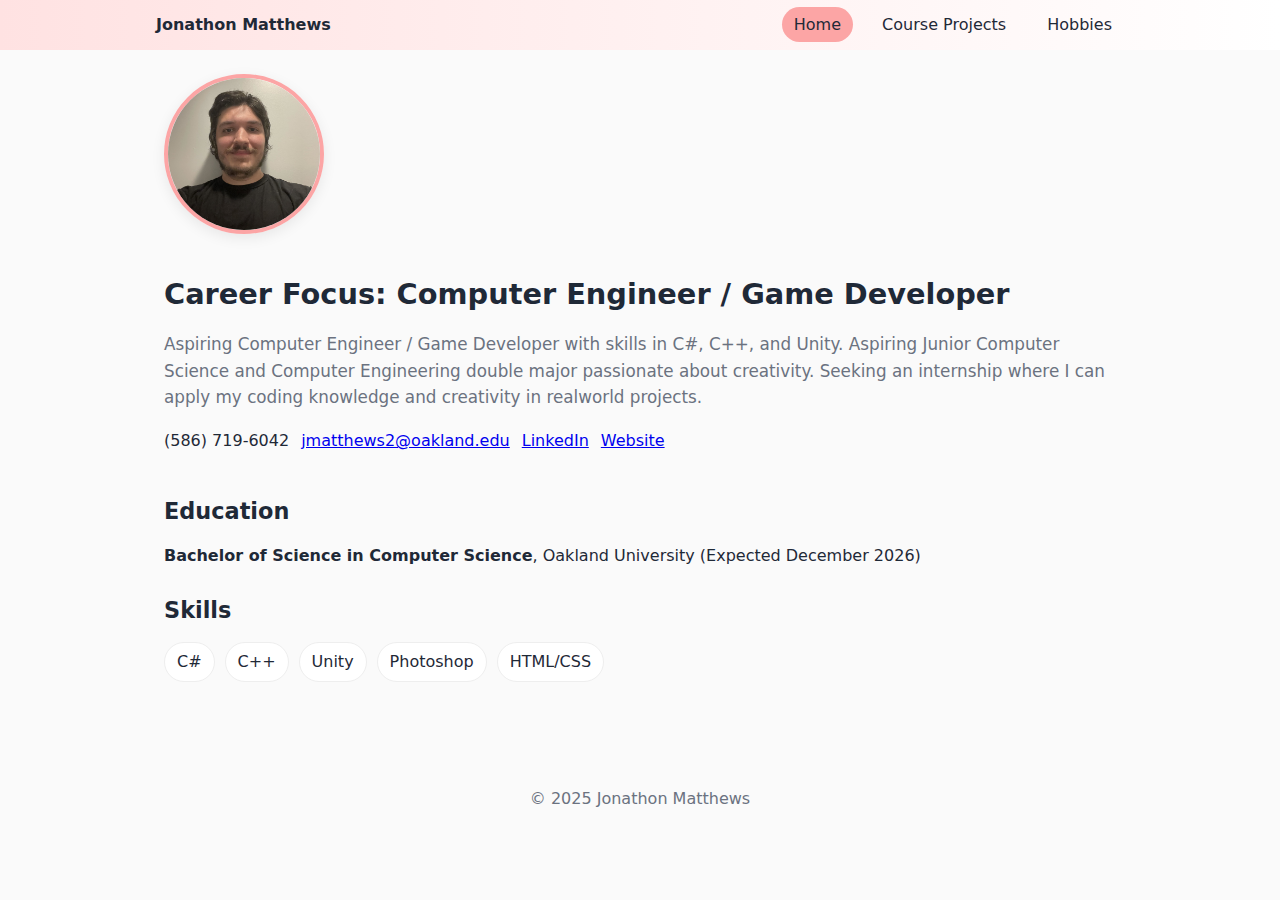
<file: index.html>
<!DOCTYPE html>
<html lang="en">
<head>
  <meta charset="UTF-8" />
  <meta name="viewport" content="width=device-width, initial-scale=1" />
  <title>Jonathon Matthews — Portfolio</title>
  <link rel="stylesheet" href="styles.css" />
</head>
<body>
  <header class="site-header">
    <nav class="nav">
      <a class="brand" href="index.html">Jonathon Matthews</a>
      <div class="nav-links">
        <a href="index.html" aria-current="page">Home</a>
        <a href="projects.html">Course Projects</a>
        <a href="hobbies.html">Hobbies</a>
      </div>
    </nav>
  </header>

  <main class="container">
    <section class="hero">
      <img class="avatar" src="images/me.png" alt="Portrait of Me" />
      <div>
        <h1>Career Focus: Computer Engineer / Game Developer</h1>
        <p class="lead">
          Aspiring Computer Engineer / Game Developer with skills in C#, C++, and Unity.  Aspiring Junior Computer Science and Computer Engineering double major passionate about creativity.  
          Seeking an internship where I can apply my coding knowledge and creativity in realworld projects.
        </p>
        <ul class="contact">
          <li>(586) 719-6042</li>
           <li><a href="jmatthews2@oakland.edu">jmatthews2@oakland.edu</a></li>
          <li><a href="https://www.linkedin.com/in/jonathon-matthews-7a346b386/">LinkedIn</a></li>
          <li><a href="Temporary Placeholder">Website</a></li>
        </ul>
      </div>
    </section>

    <section>
      <h2>Education</h2>
      <p><strong>Bachelor of Science in Computer Science</strong>, Oakland University (Expected December 2026)</p>
    </section>

    <section>
      <h2>Skills</h2>
      <ul class="pill-list">
        <li>C#</li><li>C++</li><li>Unity</li><li>Photoshop</li><li>HTML/CSS</li>
      </ul>
    </section>

    <section>

      </article>
    </section>
  </main>

  <footer class="site-footer">© 2025 Jonathon Matthews</footer>
</body>
</html>
</file>
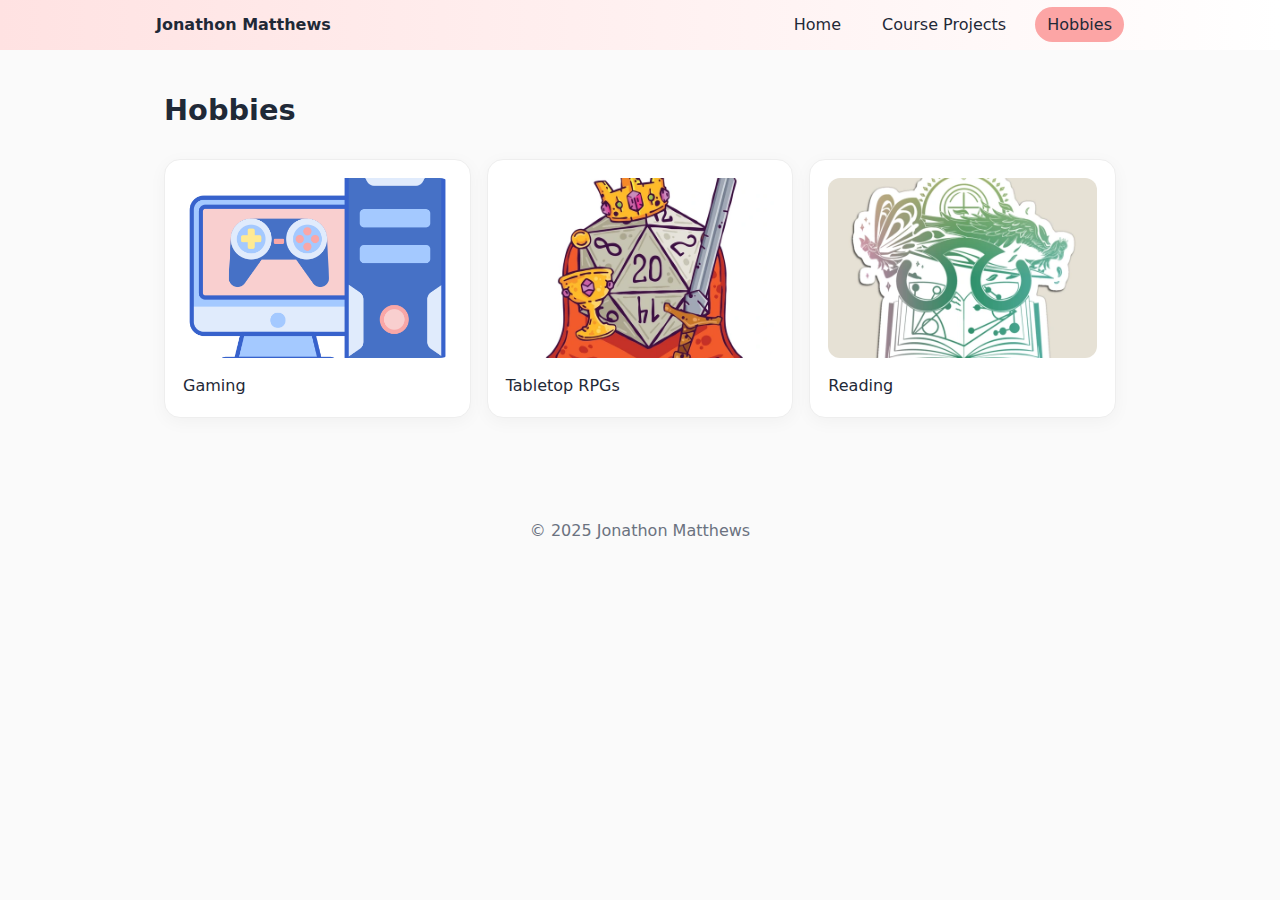
<file: hobbies.html>
<!DOCTYPE html>
<html lang="en">
<head>
  <meta charset="UTF-8" />
  <meta name="viewport" content="width=device-width, initial-scale=1" />
  <title>Hobbies — Jonathon Matthews</title>
  <link rel="stylesheet" href="styles.css" />
</head>
<body>
  <header class="site-header">
    <nav class="nav">
      <a class="brand" href="index.html">Jonathon Matthews</a>
      <div class="nav-links">
        <a href="index.html">Home</a>
        <a href="projects.html">Course Projects</a>
        <a href="hobbies.html" aria-current="page">Hobbies</a>
      </div>
    </nav>
  </header>

  <main class="container">
    <h1>Hobbies</h1>
    <section class="grid">
      <figure class="card">
        <img src="images/gaming.png" alt="Gaming" />
        <figcaption>Gaming</figcaption>
      </figure>
      <figure class="card">
        <img src="images/tabletop.png" alt="Tabletop" />
        <figcaption>Tabletop RPGs</figcaption>
      </figure>
      <figure class="card">
        <img src="images/reading.png" alt="Reading" />
        <figcaption>Reading</figcaption>
      </figure>
    </section>
  </main>

  <footer class="site-footer">© 2025 Jonathon Matthews</footer>
</body>
</html>
</file>
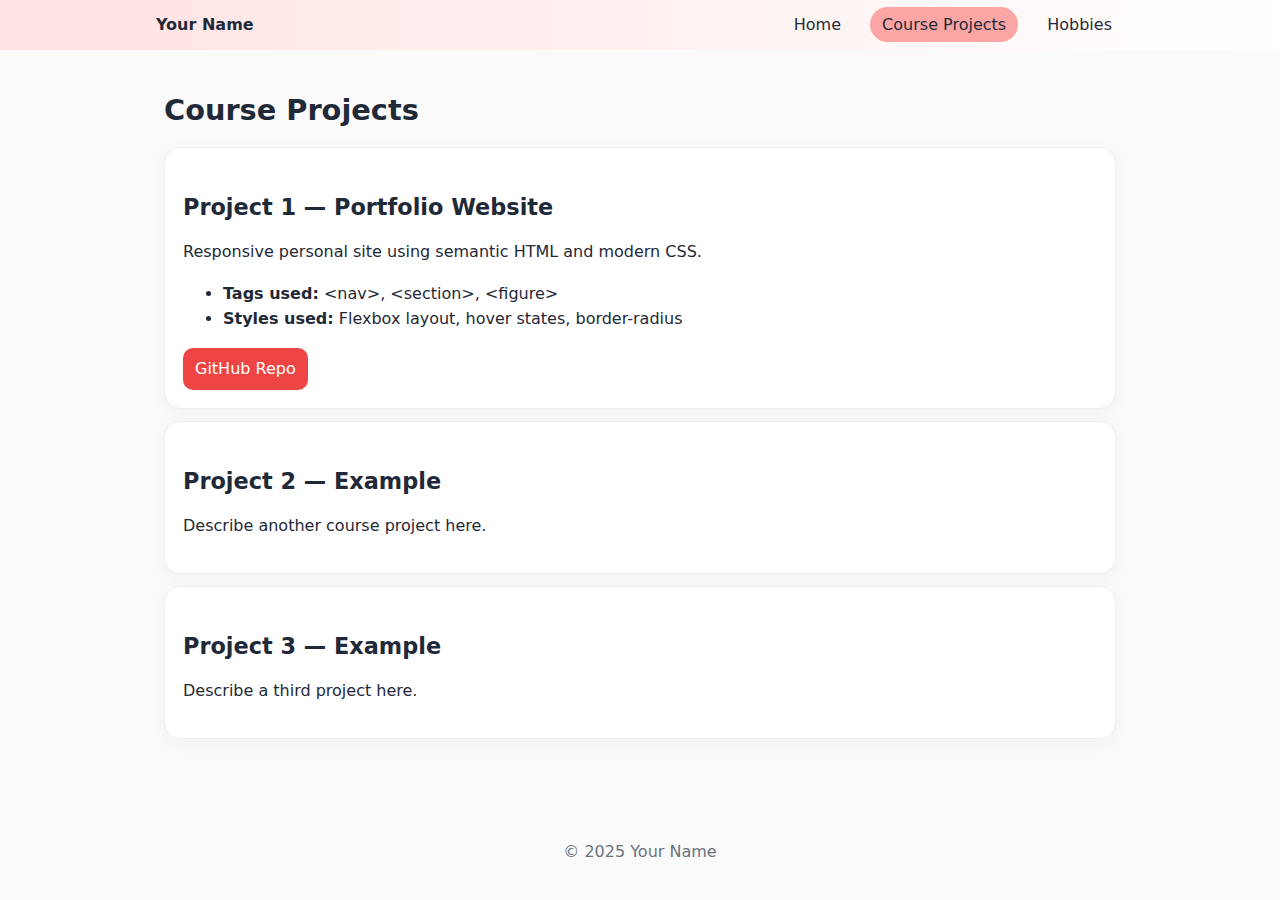
<file: projects.html>
<!DOCTYPE html>
<html lang="en">
<head>
  <meta charset="UTF-8" />
  <meta name="viewport" content="width=device-width, initial-scale=1" />
  <title>Projects — Your Name</title>
  <link rel="stylesheet" href="styles.css" />
</head>
<body>
  <header class="site-header">
    <nav class="nav">
      <a class="brand" href="index.html">Your Name</a>
      <div class="nav-links">
        <a href="index.html">Home</a>
        <a href="projects.html" aria-current="page">Course Projects</a>
        <a href="hobbies.html">Hobbies</a>
      </div>
    </nav>
  </header>

  <main class="container">
    <h1>Course Projects</h1>

    <article class="card">
      <h2>Project 1 — Portfolio Website</h2>
      <p>Responsive personal site using semantic HTML and modern CSS.</p>
      <ul>
        <li><strong>Tags used:</strong> &lt;nav&gt;, &lt;section&gt;, &lt;figure&gt;</li>
        <li><strong>Styles used:</strong> Flexbox layout, hover states, border-radius</li>
      </ul>
      <a class="btn" href="https://github.com/yourusername/Assignment-1-CSI2999">GitHub Repo</a>
    </article>

    <article class="card">
      <h2>Project 2 — Example</h2>
      <p>Describe another course project here.</p>
    </article>

    <article class="card">
      <h2>Project 3 — Example</h2>
      <p>Describe a third project here.</p>
    </article>
  </main>

  <footer class="site-footer">© 2025 Your Name</footer>
</body>
</html>
</file>
<file: styles.css>
/* Minimal modern styling */
:root{
  --bg:#fafafa; --card:#ffffff; --ink:#1f2937; --muted:#6b7280; --accent:#ef4444;
  --ring:#fca5a5;
}
*{box-sizing:border-box}
body{margin:0;font:16px/1.6 system-ui,Segoe UI,Roboto,Helvetica,Arial,sans-serif;color:var(--ink);background:var(--bg)}
.container{max-width:1000px;margin-inline:auto;padding:24px}

.site-header{background:linear-gradient(90deg,#ffe2e2,#fff)}
.nav{display:flex;align-items:center;gap:16px;justify-content:space-between;max-width:1000px;margin:0 auto;padding:12px 16px}
.brand{font-weight:700;text-decoration:none;color:var(--ink)}
.nav-links a{margin-left:12px;text-decoration:none;color:var(--ink);padding:8px 12px;border-radius:999px}
.nav-links a[aria-current="page"], .nav-links a:hover{background:var(--ring)}

.hero{display:flex;gap:24px;align-items:center;flex-wrap:wrap}
.avatar{width:160px;height:160px;object-fit:cover;border-radius:50%;border:4px solid var(--ring);box-shadow:0 4px 14px rgba(0,0,0,.08)}
.lead{font-size:1.05rem;color:var(--muted)}
.contact{display:flex;flex-wrap:wrap;gap:12px;padding-left:0;list-style:none}

h1,h2,h3{line-height:1.2}
h1{font-size:1.8rem}
h2{font-size:1.4rem;margin-top:28px}

.pill-list{display:flex;gap:10px;flex-wrap:wrap;padding-left:0;list-style:none}
.pill-list li{background:var(--card);border:1px solid #eee;border-radius:999px;padding:6px 12px}

.card{background:var(--card);border:1px solid #eee;border-radius:16px;padding:18px;box-shadow:0 4px 18px rgba(0,0,0,.04);margin:12px 0}
.card img{width:100%;height:180px;object-fit:cover;border-radius:12px;margin-bottom:8px}

.grid{display:grid;grid-template-columns:repeat(auto-fit,minmax(220px,1fr));gap:16px}

.btn{display:inline-block;background:var(--accent);color:white;text-decoration:none;padding:8px 12px;border-radius:10px}
.btn:hover{opacity:.9}

.site-footer{margin-top:40px;padding:24px;text-align:center;color:var(--muted)}
</file>
